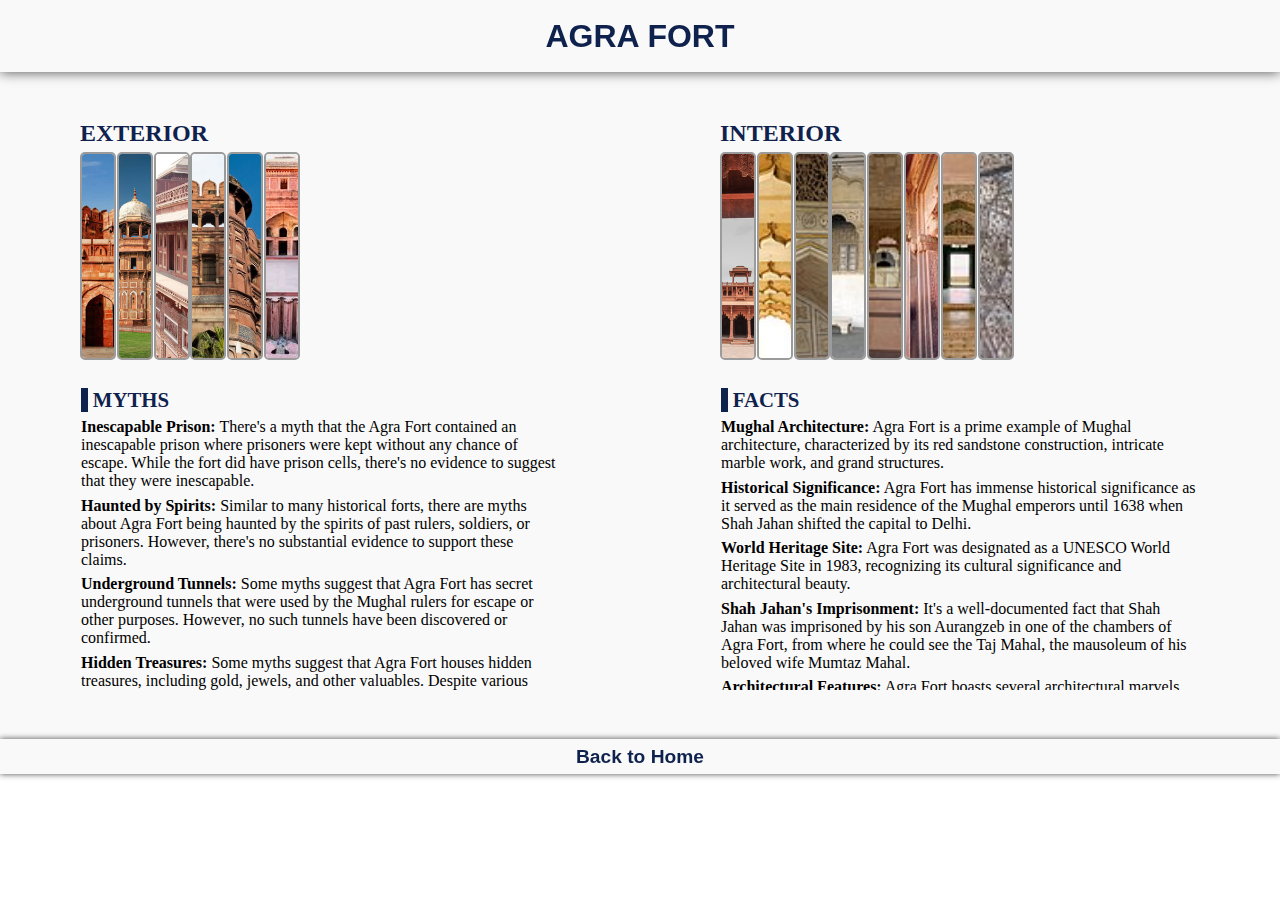
<file: agrafort.html>
<!DOCTYPE html>
<html lang="en">
<head>
    <meta charset="UTF-8">
    <meta name="viewport" content="width=device-width, initial-scale=1.0">
    <title>Agra Fort</title>
    <link rel="stylesheet" href="externalpage.css">
</head>
<body>
    <header>
        <div>AGRA FORT</div>
    </header>

    <main>
        <div class="container">

            <div class="exterior">
                <p>EXTERIOR</p>
                <div class="image_container">
                    <img src="ExternalPageImages/AgraFort/Exterior/Exterior01.jpg" alt="AGRAFORT EXTERIOR IMAGE">
                    <img src="ExternalPageImages/AgraFort/Exterior/Exterior02.jpg" alt="AGRAFORT EXTERIOR IMAGE">
                    <img src="ExternalPageImages/AgraFort/Exterior/Exterior03.jpg" alt="AGRAFORT EXTERIOR IMAGE">
                    <img src="ExternalPageImages/AgraFort/Exterior/Exterior04.jpg" alt="AGRAFORT EXTERIOR IMAGE">
                    <img src="ExternalPageImages/AgraFort/Exterior/Exterior05.jpg" alt="AGRAFORT EXTERIOR IMAGE">
                    <img src="ExternalPageImages/AgraFort/Exterior/Exterior06.jpg" alt="AGRAFORT EXTERIOR IMAGE">
                </div>
                <div class="image_desc">
                    <ul>
                        <li class="about_title">MYTHS</li>
                        <li><b>Inescapable Prison:</b> There's a myth that the Agra Fort contained an inescapable prison where prisoners were kept without any chance of escape. While the fort did have prison cells, there's no evidence to suggest that they were inescapable.</li>
                        <li><b>Haunted by Spirits:</b> Similar to many historical forts, there are myths about Agra Fort being haunted by the spirits of past rulers, soldiers, or prisoners. However, there's no substantial evidence to support these claims.</li>
                        <li><b>Underground Tunnels:</b> Some myths suggest that Agra Fort has secret underground tunnels that were used by the Mughal rulers for escape or other purposes. However, no such tunnels have been discovered or confirmed.</li>
                        <li><b>Hidden Treasures:</b> Some myths suggest that Agra Fort houses hidden treasures, including gold, jewels, and other valuables. Despite various searches, no significant treasures have been found within the fort.</li>
                        <li><b>Curse of Shah Jahan:</b> It's sometimes believed that Agra Fort is cursed because Shah Jahan, who was imprisoned there by his son Aurangzeb, spent his last years gazing at the Taj Mahal, the mausoleum of his beloved wife Mumtaz Mahal. However, there's no historical evidence to support such a curse.</li>
                    </ul>
                </div>
            </div>
            

                <div class="interior">
                    <p>INTERIOR</p>
                    <div class="image_container">
                        <img src="ExternalPageImages/AgraFort/Interior/Interior01.jpg" alt="AGRAFORT INTERIOR IMAGE">
                        <img src="ExternalPageImages/AgraFort/Interior/Interior02.jpg" alt="AGRAFORT INTERIOR IMAGE">
                        <img src="ExternalPageImages/AgraFort/Interior/Interior03.jpg" alt="AGRAFORT INTERIOR IMAGE">
                        <img src="ExternalPageImages/AgraFort/Interior/Interior04.jpg" alt="AGRAFORT INTERIOR IMAGE">
                        <img src="ExternalPageImages/AgraFort/Interior/Interior05.jpg" alt="AGRAFORT INTERIOR IMAGE">
                        <img src="ExternalPageImages/AgraFort/Interior/Interior06.jpg" alt="AGRAFORT INTERIOR IMAGE">
                        <img src="ExternalPageImages/AgraFort/Interior/Interior07.jpg" alt="AGRAFORT INTERIOR IMAGE">
                        <img src="ExternalPageImages/AgraFort/Interior/Interior08.jpg" alt="AGRAFORT INTERIOR IMAGE">
                    </div>
                    <div class="image_desc">
                        <ul>
                            <li class="about_title">FACTS</li>
                            <li><b>Mughal Architecture:</b> Agra Fort is a prime example of Mughal architecture, characterized by its red sandstone construction, intricate marble work, and grand structures.</li>
                            <li><b>Historical Significance:</b> Agra Fort has immense historical significance as it served as the main residence of the Mughal emperors until 1638 when Shah Jahan shifted the capital to Delhi.</li>
                            <li><b>World Heritage Site:</b> Agra Fort was designated as a UNESCO World Heritage Site in 1983, recognizing its cultural significance and architectural beauty.</li>
                            <li><b>Shah Jahan's Imprisonment:</b> It's a well-documented fact that Shah Jahan was imprisoned by his son Aurangzeb in one of the chambers of Agra Fort, from where he could see the Taj Mahal, the mausoleum of his beloved wife Mumtaz Mahal.</li>
                            <li><b>Architectural Features:</b> Agra Fort boasts several architectural marvels, including the Jahangiri Mahal, Diwan-i-Khas, Diwan-i-Aam, and the Sheesh Mahal (Mirror Palace), each showcasing intricate designs and craftsmanship.</li>
                            <li><b>Cultural Heritage Site:</b> Agra Fort is designated as a UNESCO World Heritage Site. It was inscribed on the UNESCO list in 1983 for its outstanding universal value as an exemplary specimen of Mughal architecture and its significant contribution to India's cultural heritage.</li>
                        </ul>
                    </div>
                </div>
    </main>

    <footer>
        <div class="back_to_home">
            <a href="index.html">Back to Home</a>
        </div>
    </footer>
</body>
</html>
</file>
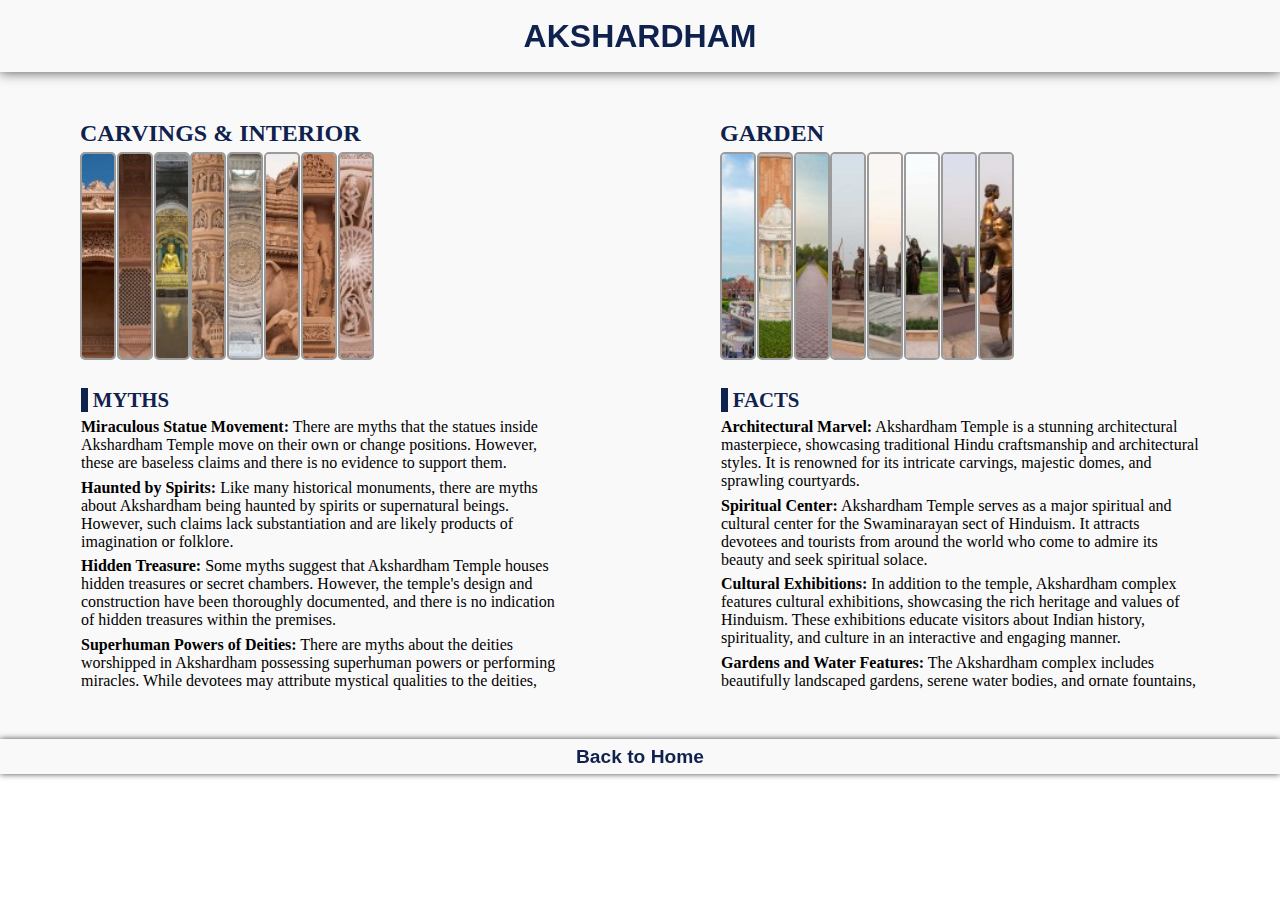
<file: akshardham.html>
<!DOCTYPE html>
<html lang="en">
<head>
    <meta charset="UTF-8">
    <meta name="viewport" content="width=device-width, initial-scale=1.0">
    <title>Akshardham</title>
    <link rel="stylesheet" href="externalpage.css">
</head>
<body>
    <header>
        <div>AKSHARDHAM</div>
    </header>

    <main>
        <div class="container">

            <div class="exterior">
                <p>CARVINGS & INTERIOR</p>
                <div class="image_container">
                    <img src="ExternalPageImages/Akshardham/Carvings/Carvings01.jpg" alt="AKSHARDHAM CARVINGS & INTERIOR IMAGE">
                    <img src="ExternalPageImages/Akshardham/Carvings/Carvings02.jpg" alt="AKSHARDHAM CARVINGS & INTERIOR IMAGE">
                    <img src="ExternalPageImages/Akshardham/Carvings/Carvings03.jpg" alt="AKSHARDHAM CARVINGS & INTERIOR IMAGE">
                    <img src="ExternalPageImages/Akshardham/Carvings/Carvings04.jpg" alt="AKSHARDHAM CARVINGS & INTERIOR IMAGE">
                    <img src="ExternalPageImages/Akshardham/Carvings/Carvings05.jpg" alt="AKSHARDHAM CARVINGS & INTERIOR IMAGE">
                    <img src="ExternalPageImages/Akshardham/Carvings/Carvings06.jpg" alt="AKSHARDHAM CARVINGS & INTERIOR IMAGE">
                    <img src="ExternalPageImages/Akshardham/Carvings/Carvings07.jpg" alt="AKSHARDHAM CARVINGS & INTERIOR IMAGE">
                    <img src="ExternalPageImages/Akshardham/Carvings/Carvings08.jpg" alt="AKSHARDHAM CARVINGS & INTERIOR IMAGE">
                </div>
                <div class="image_desc">
                    <ul>
                        <li class="about_title">MYTHS</li>
                        <li><b>Miraculous Statue Movement:</b> There are myths that the statues inside Akshardham Temple move on their own or change positions. However, these are baseless claims and there is no evidence to support them.</li>
                        <li><b>Haunted by Spirits:</b> Like many historical monuments, there are myths about Akshardham being haunted by spirits or supernatural beings. However, such claims lack substantiation and are likely products of imagination or folklore.</li>
                        <li><b>Hidden Treasure:</b> Some myths suggest that Akshardham Temple houses hidden treasures or secret chambers. However, the temple's design and construction have been thoroughly documented, and there is no indication of hidden treasures within the premises.</li>
                        <li><b>Superhuman Powers of Deities:</b> There are myths about the deities worshipped in Akshardham possessing superhuman powers or performing miracles. While devotees may attribute mystical qualities to the deities, such claims are not supported by empirical evidence.</li>
                        <li><b>Curses and Blessings:</b> It's sometimes believed that Akshardham Temple has the power to bestow blessings or curses upon visitors based on their intentions or actions. However, this notion is based on superstition rather than reality.</li>
                    </ul>
                </div>
            </div>
            

                <div class="interior">
                    <p>GARDEN</p>
                    <div class="image_container">
                        <img src="ExternalPageImages/Akshardham/Garden/Garden01.jpg" alt="AKSHARDHAM GARDEN IMAGE">
                        <img src="ExternalPageImages/Akshardham/Garden/Garden02.jpg" alt="AKSHARDHAM GARDEN IMAGE">
                        <img src="ExternalPageImages/Akshardham/Garden/Garden03.jpg" alt="AKSHARDHAM GARDEN IMAGE">
                        <img src="ExternalPageImages/Akshardham/Garden/Garden04.jpg" alt="AKSHARDHAM GARDEN IMAGE">
                        <img src="ExternalPageImages/Akshardham/Garden/Garden05.jpg" alt="AKSHARDHAM GARDEN IMAGE">
                        <img src="ExternalPageImages/Akshardham/Garden/Garden06.jpg" alt="AKSHARDHAM GARDEN IMAGE">
                        <img src="ExternalPageImages/Akshardham/Garden/Garden07.jpg" alt="AKSHARDHAM GARDEN IMAGE">
                        <img src="ExternalPageImages/Akshardham/Garden/Garden08.jpg" alt="AKSHARDHAM GARDEN IMAGE">
                    </div>
                    <div class="image_desc">
                        <ul>
                            <li class="about_title">FACTS</li>
                            <li><b>Architectural Marvel:</b> Akshardham Temple is a stunning architectural masterpiece, showcasing traditional Hindu craftsmanship and architectural styles. It is renowned for its intricate carvings, majestic domes, and sprawling courtyards.</li>
                            <li><b>Spiritual Center:</b> Akshardham Temple serves as a major spiritual and cultural center for the Swaminarayan sect of Hinduism. It attracts devotees and tourists from around the world who come to admire its beauty and seek spiritual solace.</li>
                            <li><b>Cultural Exhibitions:</b> In addition to the temple, Akshardham complex features cultural exhibitions, showcasing the rich heritage and values of Hinduism. These exhibitions educate visitors about Indian history, spirituality, and culture in an interactive and engaging manner.</li>
                            <li><b>Gardens and Water Features:</b> The Akshardham complex includes beautifully landscaped gardens, serene water bodies, and ornate fountains, creating a tranquil and peaceful atmosphere for visitors to relax and rejuvenate.</li>
                            <li><b>Devotional Practices:</b> Visitors to Akshardham Temple can participate in various devotional practices, including prayer sessions, meditation, and rituals, to experience spiritual upliftment and inner peace. The temple provides a sacred space for devotees to connect with the divine and deepen their faith.</li>
                        </ul>
                    </div>
                </div>
    </main>

    <footer>
        <div class="back_to_home">
            <a href="index.html">Back to Home</a>
        </div>
    </footer>
</body>
</html>
</file>
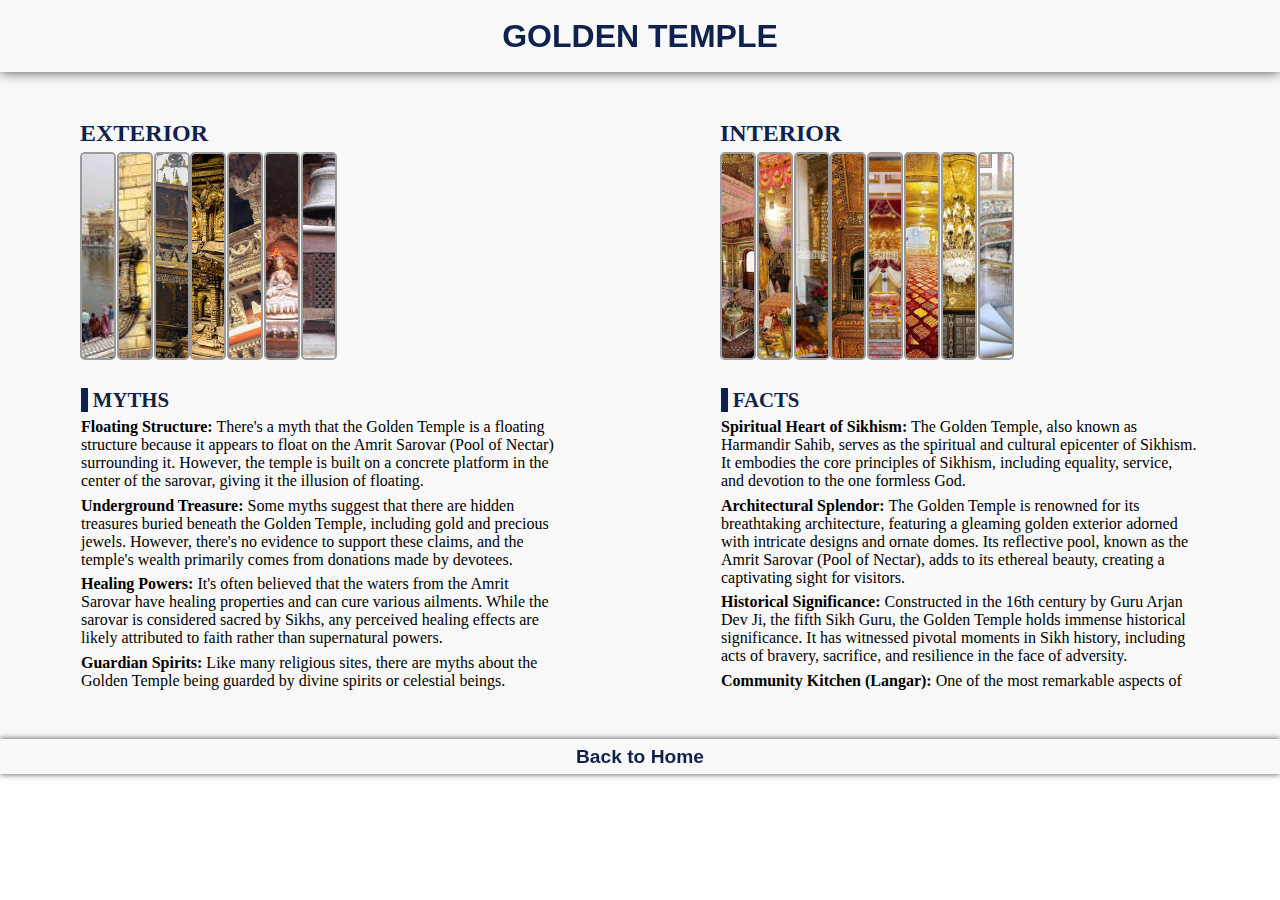
<file: goldentemple.html>
<!DOCTYPE html>
<html lang="en">
<head>
    <meta charset="UTF-8">
    <meta name="viewport" content="width=device-width, initial-scale=1.0">
    <title>Golden Temple</title>
    <link rel="stylesheet" href="externalpage.css">
</head>
<body>
    <header>
        <div>GOLDEN TEMPLE</div>
    </header>

    <main>
        <div class="container">

            <div class="exterior">
                <p>EXTERIOR</p>
                <div class="image_container">
                    <img src="ExternalPageImages/GoldenTemple/Exterior/Exterior01.jpg" alt="GOLDEN TEMPLE EXTERIOR IMAGE">
                    <img src="ExternalPageImages/GoldenTemple/Exterior/Exterior02.jpg" alt="GOLDEN TEMPLE EXTERIOR IMAGE">
                    <img src="ExternalPageImages/GoldenTemple/Exterior/Exterior03.jpg" alt="GOLDEN TEMPLE EXTERIOR IMAGE">
                    <img src="ExternalPageImages/GoldenTemple/Exterior/Exterior04.jpg" alt="GOLDEN TEMPLE EXTERIOR IMAGE">
                    <img src="ExternalPageImages/GoldenTemple/Exterior/Exterior05.jpg" alt="GOLDEN TEMPLE EXTERIOR IMAGE">
                    <img src="ExternalPageImages/GoldenTemple/Exterior/Exterior06.jpg" alt="GOLDEN TEMPLE EXTERIOR IMAGE">
                    <img src="ExternalPageImages/GoldenTemple/Exterior/Exterior07.jpg" alt="GOLDEN TEMPLE EXTERIOR IMAGE">
                </div>
                <div class="image_desc">
                    <ul>
                        <li class="about_title">MYTHS</li>
                        <li><b>Floating Structure:</b> There's a myth that the Golden Temple is a floating structure because it appears to float on the Amrit Sarovar (Pool of Nectar) surrounding it. However, the temple is built on a concrete platform in the center of the sarovar, giving it the illusion of floating.</li>
                        <li><b>Underground Treasure:</b> Some myths suggest that there are hidden treasures buried beneath the Golden Temple, including gold and precious jewels. However, there's no evidence to support these claims, and the temple's wealth primarily comes from donations made by devotees.</li>
                        <li><b>Healing Powers:</b> It's often believed that the waters from the Amrit Sarovar have healing properties and can cure various ailments. While the sarovar is considered sacred by Sikhs, any perceived healing effects are likely attributed to faith rather than supernatural powers.</li>
                        <li><b>Guardian Spirits:</b> Like many religious sites, there are myths about the Golden Temple being guarded by divine spirits or celestial beings. However, there's no substantial evidence to support these claims, and the temple complex is primarily a place of worship and reflection.</li>
                        <li><b>Predictions of Future Events:</b> Some myths suggest that the architecture and design of the Golden Temple contain hidden messages or predictions about future events. However, these claims are unsubstantiated and not supported by any credible evidence.</li>
                    </ul>
                </div>
            </div>
            

                <div class="interior">
                    <p>INTERIOR</p>
                    <div class="image_container">
                        <img src="ExternalPageImages/GoldenTemple/Interior/Interior01.jpg" alt="GOLDEN TEMPLE INTERIOR IMAGE">
                        <img src="ExternalPageImages/GoldenTemple/Interior/Interior02.jpg" alt="GOLDEN TEMPLE INTERIOR IMAGE">
                        <img src="ExternalPageImages/GoldenTemple/Interior/Interior03.jpg" alt="GOLDEN TEMPLE INTERIOR IMAGE">
                        <img src="ExternalPageImages/GoldenTemple/Interior/Interior04.jpg" alt="GOLDEN TEMPLE INTERIOR IMAGE">
                        <img src="ExternalPageImages/GoldenTemple/Interior/Interior05.jpg" alt="GOLDEN TEMPLE INTERIOR IMAGE">
                        <img src="ExternalPageImages/GoldenTemple/Interior/Interior06.jpg" alt="GOLDEN TEMPLE INTERIOR IMAGE">
                        <img src="ExternalPageImages/GoldenTemple/Interior/Interior07.jpg" alt="GOLDEN TEMPLE INTERIOR IMAGE">
                        <img src="ExternalPageImages/GoldenTemple/Interior/Interior08.jpg" alt="GOLDEN TEMPLE INTERIOR IMAGE">
                    </div>
                    <div class="image_desc">
                        <ul>
                            <li class="about_title">FACTS</li>
                            <li><b>Spiritual Heart of Sikhism:</b> The Golden Temple, also known as Harmandir Sahib, serves as the spiritual and cultural epicenter of Sikhism. It embodies the core principles of Sikhism, including equality, service, and devotion to the one formless God.</li>
                            <li><b>Architectural Splendor:</b> The Golden Temple is renowned for its breathtaking architecture, featuring a gleaming golden exterior adorned with intricate designs and ornate domes. Its reflective pool, known as the Amrit Sarovar (Pool of Nectar), adds to its ethereal beauty, creating a captivating sight for visitors.</li>
                            <li><b>Historical Significance:</b> Constructed in the 16th century by Guru Arjan Dev Ji, the fifth Sikh Guru, the Golden Temple holds immense historical significance. It has witnessed pivotal moments in Sikh history, including acts of bravery, sacrifice, and resilience in the face of adversity.</li>
                            <li><b>Community Kitchen (Langar):</b> One of the most remarkable aspects of the Golden Temple is its langar, or community kitchen, which serves free meals to all visitors regardless of caste, creed, or religion. It is one of the largest free kitchens in the world, symbolizing the Sikh principles of equality and selfless service.</li>
                            <li><b>Universal Message of Peace and Harmony:</b> The Golden Temple stands as a beacon of peace, welcoming people from all walks of life to come together in prayer, reflection, and unity. It promotes interfaith dialogue, tolerance, and understanding, fostering a spirit of harmony and cooperation among diverse communities.</li>
                        </ul>
                    </div>
                </div>
    </main>

    <footer>
        <div class="back_to_home">
            <a href="index.html">Back to Home</a>
        </div>
    </footer>
</body>
</html>
</file>
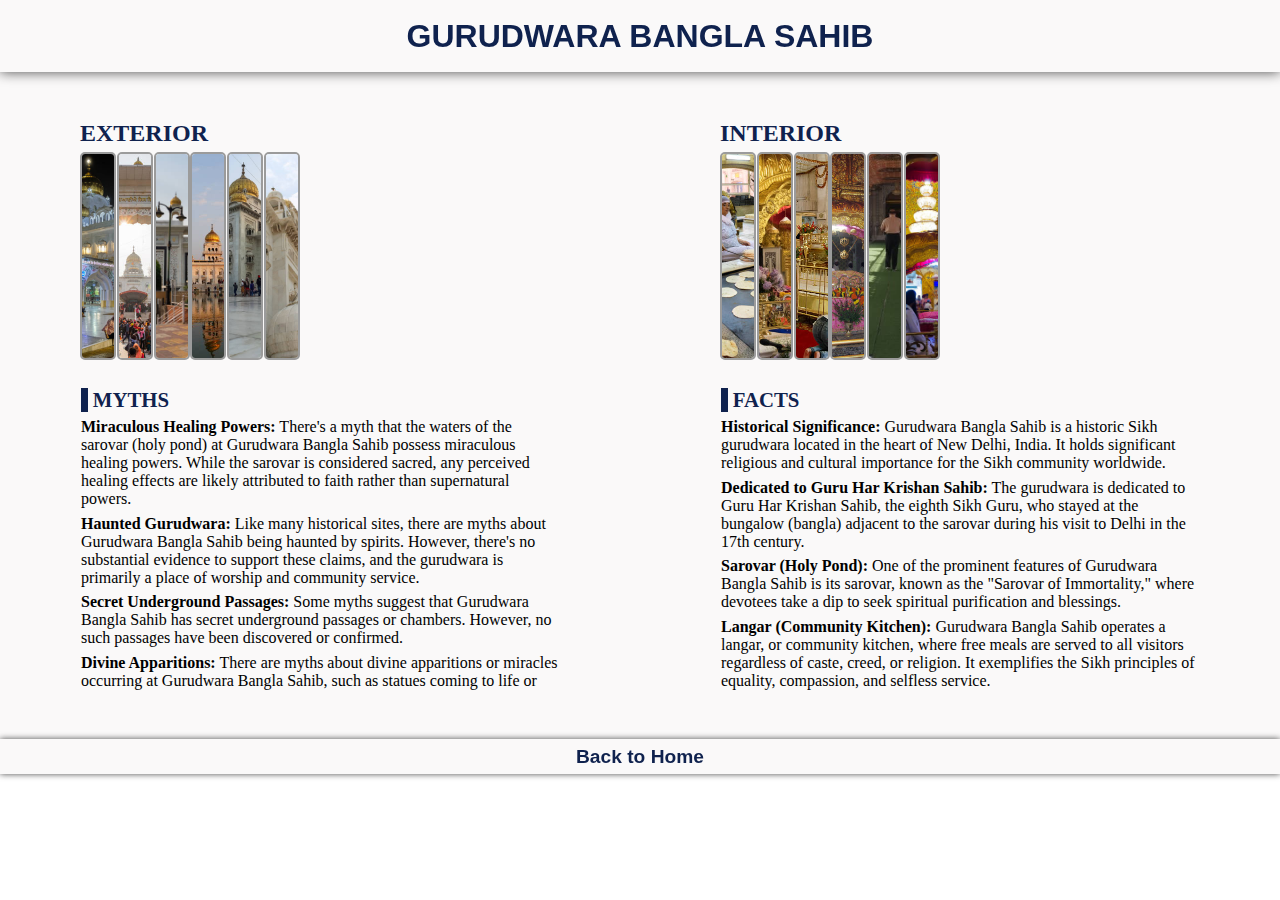
<file: gurudwarabanglasahib.html>
<!DOCTYPE html>
<html lang="en">
<head>
    <meta charset="UTF-8">
    <meta name="viewport" content="width=device-width, initial-scale=1.0">
    <title>Gurudwara Bangla Sahib</title>
    <link rel="stylesheet" href="externalpage.css">
</head>
<body>
    <header>
        <div>GURUDWARA BANGLA SAHIB</div>
    </header>

    <main>
        <div class="container">

            <div class="exterior">
                <p>EXTERIOR</p>
                <div class="image_container">
                    <img src="ExternalPageImages/GurudwaraBanglaSahib/Exterior/Exterior01.jpg" alt="GURUDWARA BANGLA EXTERIOR SAHIB IMAGE">
                    <img src="ExternalPageImages/GurudwaraBanglaSahib/Exterior/Exterior02.jpg" alt="GURUDWARA BANGLA EXTERIOR SAHIB IMAGE">
                    <img src="ExternalPageImages/GurudwaraBanglaSahib/Exterior/Exterior03.jpg" alt="GURUDWARA BANGLA EXTERIOR SAHIB IMAGE">
                    <img src="ExternalPageImages/GurudwaraBanglaSahib/Exterior/Exterior04.jpg" alt="GURUDWARA BANGLA EXTERIOR SAHIB IMAGE">
                    <img src="ExternalPageImages/GurudwaraBanglaSahib/Exterior/Exterior05.jpg" alt="GURUDWARA BANGLA EXTERIOR SAHIB IMAGE">
                    <img src="ExternalPageImages/GurudwaraBanglaSahib/Exterior/Exterior06.jpg" alt="GURUDWARA BANGLA EXTERIOR SAHIB IMAGE">
                </div>
                <div class="image_desc">
                    <ul>
                        <li class="about_title">MYTHS</li>
                        <li><b>Miraculous Healing Powers:</b> There's a myth that the waters of the sarovar (holy pond) at Gurudwara Bangla Sahib possess miraculous healing powers. While the sarovar is considered sacred, any perceived healing effects are likely attributed to faith rather than supernatural powers. </li>
                        <li><b>Haunted Gurudwara:</b> Like many historical sites, there are myths about Gurudwara Bangla Sahib being haunted by spirits. However, there's no substantial evidence to support these claims, and the gurudwara is primarily a place of worship and community service.</li>
                        <li><b>Secret Underground Passages:</b> Some myths suggest that Gurudwara Bangla Sahib has secret underground passages or chambers. However, no such passages have been discovered or confirmed.</li>
                        <li><b>Divine Apparitions:</b> There are myths about divine apparitions or miracles occurring at Gurudwara Bangla Sahib, such as statues coming to life or divine visions appearing to devotees. However, these stories are often exaggerated or based on folklore.</li>
                        <li><b>Cursed Land:</b> It's sometimes believed that the land on which Gurudwara Bangla Sahib stands is cursed or haunted due to its historical significance and past events. However, there's no evidence to support such claims, and the gurudwara remains a revered place of worship for Sikhs.</li>
                    </ul>
                </div>
            </div>
            

                <div class="interior">
                    <p>INTERIOR</p>
                    <div class="image_container">
                        <img src="ExternalPageImages/GurudwaraBanglaSahib/Interior/Interior01.jpg" alt="GURUDWARA BANGLA SAHIB INTERIOR IMAGE">
                        <img src="ExternalPageImages/GurudwaraBanglaSahib/Interior/Interior02.jpg" alt="GURUDWARA BANGLA SAHIB INTERIOR IMAGE">
                        <img src="ExternalPageImages/GurudwaraBanglaSahib/Interior/Interior03.jpg" alt="GURUDWARA BANGLA SAHIB INTERIOR IMAGE">
                        <img src="ExternalPageImages/GurudwaraBanglaSahib/Interior/Interior04.jpg" alt="GURUDWARA BANGLA SAHIB INTERIOR IMAGE">
                        <img src="ExternalPageImages/GurudwaraBanglaSahib/Interior/Interior05.jpg" alt="GURUDWARA BANGLA SAHIB INTERIOR IMAGE">
                        <img src="ExternalPageImages/GurudwaraBanglaSahib/Interior/Interior06.jpg" alt="GURUDWARA BANGLA SAHIB INTERIOR IMAGE">
                    </div>
                    <div class="image_desc">
                        <ul>
                            <li class="about_title">FACTS</li>
                            <li><b>Historical Significance:</b> Gurudwara Bangla Sahib is a historic Sikh gurudwara located in the heart of New Delhi, India. It holds significant religious and cultural importance for the Sikh community worldwide.</li>
                            <li><b>Dedicated to Guru Har Krishan Sahib:</b> The gurudwara is dedicated to Guru Har Krishan Sahib, the eighth Sikh Guru, who stayed at the bungalow (bangla) adjacent to the sarovar during his visit to Delhi in the 17th century.</li>
                            <li><b>Sarovar (Holy Pond):</b> One of the prominent features of Gurudwara Bangla Sahib is its sarovar, known as the "Sarovar of Immortality," where devotees take a dip to seek spiritual purification and blessings.</li>
                            <li><b>Langar (Community Kitchen):</b> Gurudwara Bangla Sahib operates a langar, or community kitchen, where free meals are served to all visitors regardless of caste, creed, or religion. It exemplifies the Sikh principles of equality, compassion, and selfless service.</li>
                            <li><b>Architectural Beauty:</b> The gurudwara's architectural design is characterized by its striking white marble façade, golden domes, and intricate carvings, reflecting the grandeur and beauty of Sikh architecture. It attracts devotees and tourists from all over the world who come to experience its spiritual ambiance and cultural heritage.</li>
                        </ul>
                    </div>
                </div>
    </main>

    <footer>
        <div class="back_to_home">
            <a href="index.html">Back to Home</a>
        </div>
    </footer>
</body>
</html>
</file>
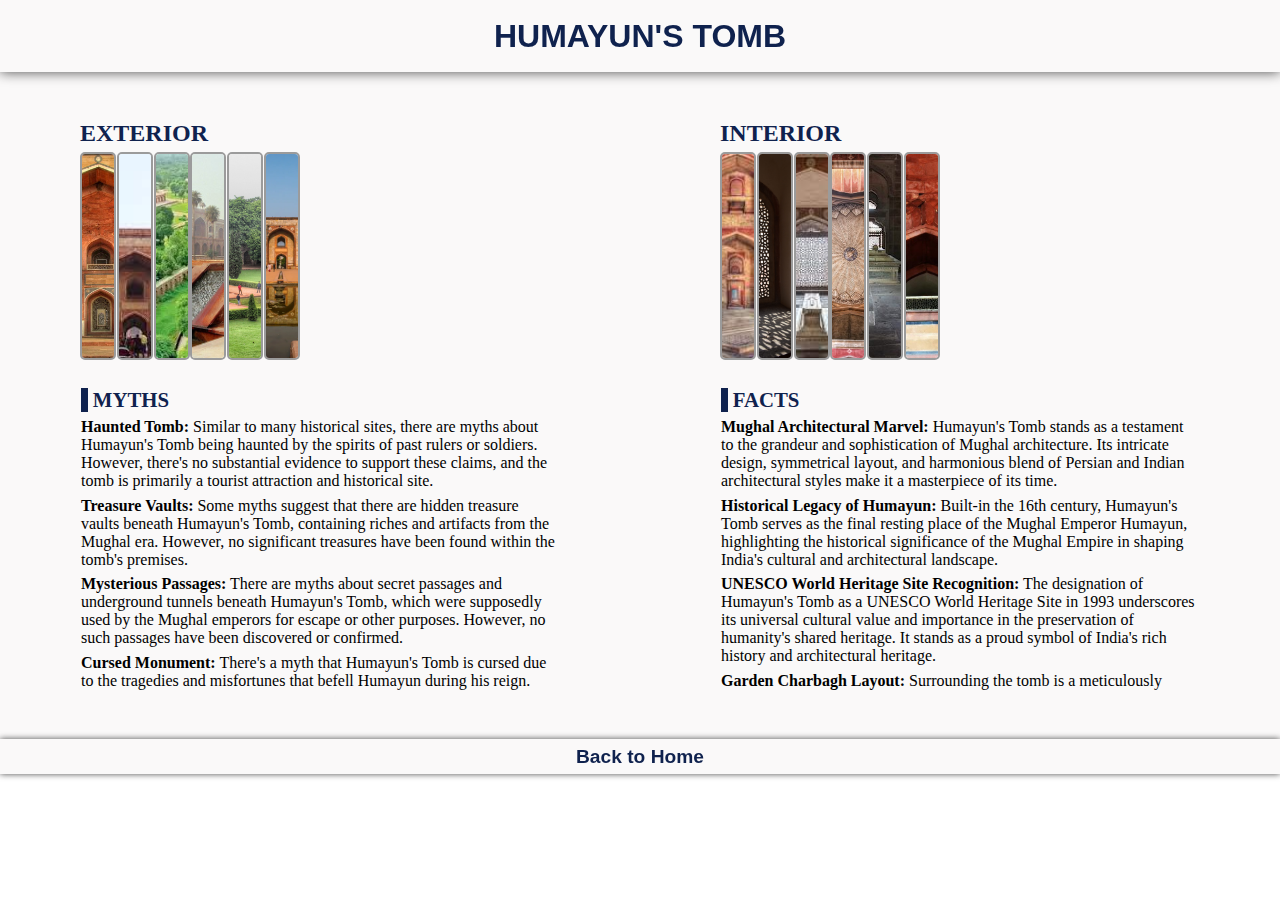
<file: humayunstomb.html>
<!DOCTYPE html>
<html lang="en">
<head>
    <meta charset="UTF-8">
    <meta name="viewport" content="width=device-width, initial-scale=1.0">
    <title>Humayun's Tomb</title>
    <link rel="stylesheet" href="externalpage.css">
</head>
<body>
    <header>
        <div>HUMAYUN'S TOMB</div>
    </header>

    <main>
        <div class="container">

            <div class="exterior">
                <p>EXTERIOR</p>
                <div class="image_container">
                    <img src="ExternalPageImages/HumayunsTomb/Exterior/Exterior01.jpg" alt="HUMAYUN'S EXTERIOR TOMB IMAGE">
                    <img src="ExternalPageImages/HumayunsTomb/Exterior/Exterior02.jpg" alt="HUMAYUN'S EXTERIOR TOMB IMAGE">
                    <img src="ExternalPageImages/HumayunsTomb/Exterior/Exterior03.jpg" alt="HUMAYUN'S EXTERIOR TOMB IMAGE">
                    <img src="ExternalPageImages/HumayunsTomb/Exterior/Exterior04.jpg" alt="HUMAYUN'S EXTERIOR TOMB IMAGE">
                    <img src="ExternalPageImages/HumayunsTomb/Exterior/Exterior05.jpg" alt="HUMAYUN'S EXTERIOR TOMB IMAGE">
                    <img src="ExternalPageImages/HumayunsTomb/Exterior/Exterior06.jpg" alt="HUMAYUN'S EXTERIOR TOMB IMAGE">
                </div>
                <div class="image_desc">
                    <ul>
                        <li class="about_title">MYTHS</li>
                        <li><b>Haunted Tomb:</b> Similar to many historical sites, there are myths about Humayun's Tomb being haunted by the spirits of past rulers or soldiers. However, there's no substantial evidence to support these claims, and the tomb is primarily a tourist attraction and historical site.</li>
                        <li><b>Treasure Vaults:</b> Some myths suggest that there are hidden treasure vaults beneath Humayun's Tomb, containing riches and artifacts from the Mughal era. However, no significant treasures have been found within the tomb's premises.</li>
                        <li><b>Mysterious Passages:</b> There are myths about secret passages and underground tunnels beneath Humayun's Tomb, which were supposedly used by the Mughal emperors for escape or other purposes. However, no such passages have been discovered or confirmed.</li>
                        <li><b>Cursed Monument:</b> There's a myth that Humayun's Tomb is cursed due to the tragedies and misfortunes that befell Humayun during his reign. However, there's no historical evidence to suggest such a curse associated with the monument.</li>
                        <li><b>Divine Intervention:</b> Some myths suggest that the construction of Humayun's Tomb involved divine intervention or supernatural forces, enabling its completion in a relatively short span of time. However, the tomb's construction was primarily the result of skilled craftsmanship and architectural planning.</li>
                    </ul>
                </div>
            </div>
            

                <div class="interior">
                    <p>INTERIOR</p>
                    <div class="image_container">
                        <img src="ExternalPageImages/HumayunsTomb/Interior/Interior01.jpg" alt="HUMAYUN'S TOMB INTERIOR IMAGE">
                        <img src="ExternalPageImages/HumayunsTomb/Interior/Interior02.jpg" alt="HUMAYUN'S TOMB INTERIOR IMAGE">
                        <img src="ExternalPageImages/HumayunsTomb/Interior/Interior03.jpg" alt="HUMAYUN'S TOMB INTERIOR IMAGE">
                        <img src="ExternalPageImages/HumayunsTomb/Interior/Interior04.jpg" alt="HUMAYUN'S TOMB INTERIOR IMAGE">
                        <img src="ExternalPageImages/HumayunsTomb/Interior/Interior05.jpg" alt="HUMAYUN'S TOMB INTERIOR IMAGE">
                        <img src="ExternalPageImages/HumayunsTomb/Interior/Interior06.jpg" alt="HUMAYUN'S TOMB INTERIOR IMAGE">
                    </div>
                    <div class="image_desc">
                        <ul>
                            <li class="about_title">FACTS</li>
                            <li><b>Mughal Architectural Marvel:</b> Humayun's Tomb stands as a testament to the grandeur and sophistication of Mughal architecture. Its intricate design, symmetrical layout, and harmonious blend of Persian and Indian architectural styles make it a masterpiece of its time.</li>
                            <li><b> Historical Legacy of Humayun:</b> Built-in the 16th century, Humayun's Tomb serves as the final resting place of the Mughal Emperor Humayun, highlighting the historical significance of the Mughal Empire in shaping India's cultural and architectural landscape.</li>
                            <li><b>UNESCO World Heritage Site Recognition:</b> The designation of Humayun's Tomb as a UNESCO World Heritage Site in 1993 underscores its universal cultural value and importance in the preservation of humanity's shared heritage. It stands as a proud symbol of India's rich history and architectural heritage.</li>
                            <li><b>Garden Charbagh Layout:</b> Surrounding the tomb is a meticulously planned charbagh (four-quartered) garden, a hallmark of Mughal garden design. The garden's symmetrical layout, intersecting pathways, and lush greenery create a serene and harmonious ambiance, enhancing the tomb's aesthetic appeal.</li>
                            <li><b>Influence on Subsequent Architecture:</b> Humayun's Tomb has left an indelible mark on the architectural landscape of India, influencing the design and construction of subsequent Mughal monuments, including the iconic Taj Mahal. Its architectural innovations and design elements continue to inspire architects and historians to this day.</li>
                        </ul>
                    </div>
                </div>
    </main>

    <footer>
        <div class="back_to_home">
            <a href="index.html">Back to Home</a>
        </div>
    </footer>
</body>
</html>
</file>
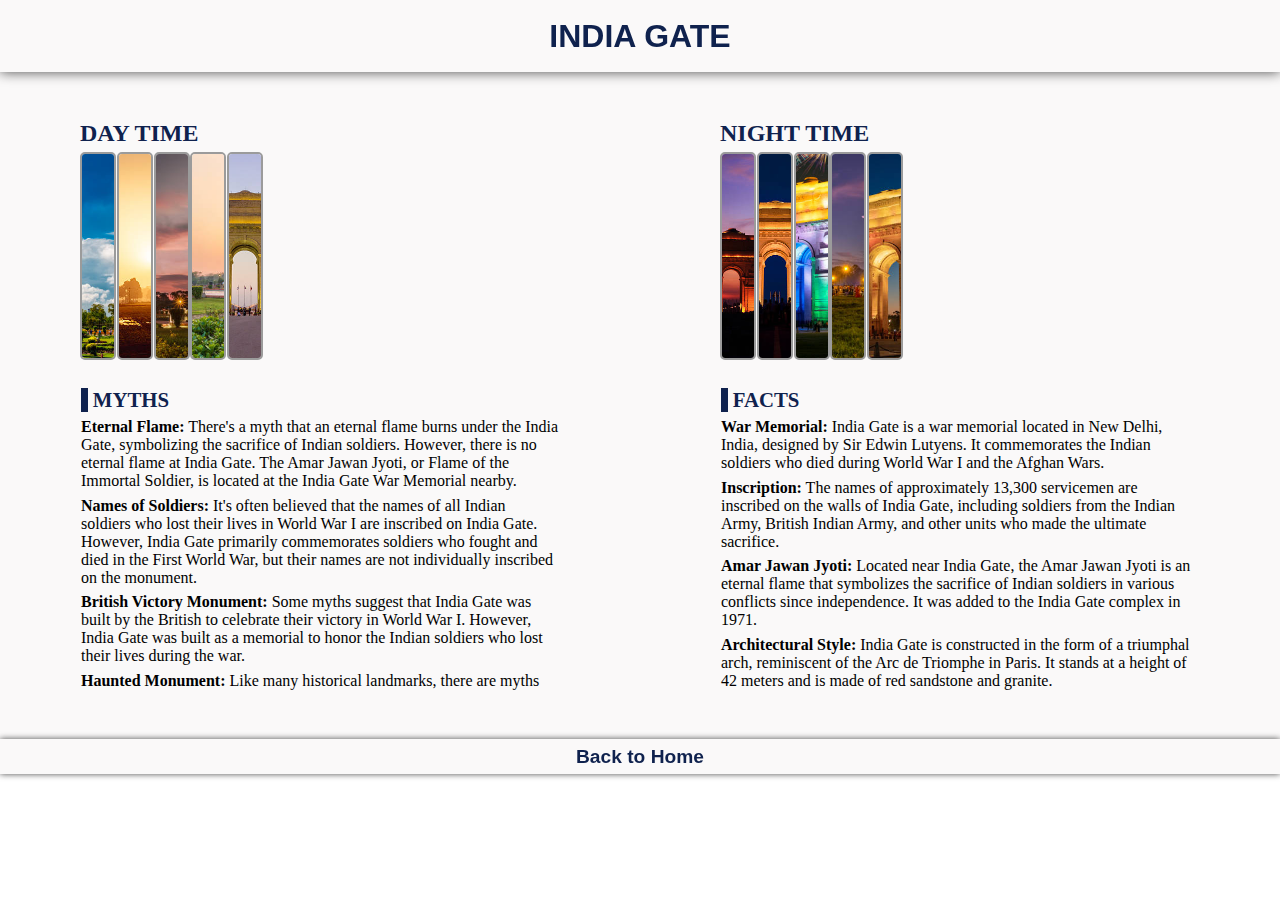
<file: indiagate.html>
<!DOCTYPE html>
<html lang="en">
<head>
    <meta charset="UTF-8">
    <meta name="viewport" content="width=device-width, initial-scale=1.0">
    <title>India Gate</title>
    <link rel="stylesheet" href="externalpage.css">
</head>
<body>
    <header>
        <div>INDIA GATE</div>
    </header>

    <main>
        <div class="container">

            <div class="exterior">
                <p>DAY TIME</p>
                <div class="image_container">
                    <img src="ExternalPageImages/IndiaGate/Day/Day01.jpg" alt="INDIA GATE DAY TIME IMAGE">
                    <img src="ExternalPageImages/IndiaGate/Day/Day02.jpg" alt="INDIA GATE DAY TIME IMAGE">
                    <img src="ExternalPageImages/IndiaGate/Day/Day03.jpg" alt="INDIA GATE DAY TIME IMAGE">
                    <img src="ExternalPageImages/IndiaGate/Day/Day04.jpg" alt="INDIA GATE DAY TIME IMAGE">
                    <img src="ExternalPageImages/IndiaGate/Day/Day05.jpg" alt="INDIA GATE DAY TIME IMAGE">
                </div>
                <div class="image_desc">
                    <ul>
                        <li class="about_title">MYTHS</li>
                        <li><b>Eternal Flame:</b> There's a myth that an eternal flame burns under the India Gate, symbolizing the sacrifice of Indian soldiers. However, there is no eternal flame at India Gate. The Amar Jawan Jyoti, or Flame of the Immortal Soldier, is located at the India Gate War Memorial nearby.</li>
                        <li><b>Names of Soldiers:</b> It's often believed that the names of all Indian soldiers who lost their lives in World War I are inscribed on India Gate. However, India Gate primarily commemorates soldiers who fought and died in the First World War, but their names are not individually inscribed on the monument.</li>
                        <li><b>British Victory Monument:</b> Some myths suggest that India Gate was built by the British to celebrate their victory in World War I. However, India Gate was built as a memorial to honor the Indian soldiers who lost their lives during the war.</li>
                        <li><b>Haunted Monument:</b> Like many historical landmarks, there are myths about India Gate being haunted by the spirits of soldiers who died in battle. However, there's no substantial evidence to support these claims.</li>
                        <li><b>Underground Tunnels:</b> Some myths suggest that India Gate has secret underground tunnels or chambers. However, no such tunnels or chambers have been discovered or confirmed.</li>
                    </ul>
                </div>
            </div>
            

                <div class="interior">
                    <p>NIGHT TIME</p>
                    <div class="image_container">
                        <img src="ExternalPageImages/IndiaGate/Night/Night01.jpg" alt="INDIA GATE NIGHT TIME IMAGE">
                        <img src="ExternalPageImages/IndiaGate/Night/Night02.jpg" alt="INDIA GATE NIGHT TIME IMAGE">
                        <img src="ExternalPageImages/IndiaGate/Night/Night03.jpg" alt="INDIA GATE NIGHT TIME IMAGE">
                        <img src="ExternalPageImages/IndiaGate/Night/Night04.jpg" alt="INDIA GATE NIGHT TIME IMAGE">
                        <img src="ExternalPageImages/IndiaGate/Night/Night05.jpg" alt="INDIA GATE NIGHT TIME IMAGE">
                    </div>
                    <div class="image_desc">
                        <ul>
                            <li class="about_title">FACTS</li>
                            <li><b>War Memorial:</b> India Gate is a war memorial located in New Delhi, India, designed by Sir Edwin Lutyens. It commemorates the Indian soldiers who died during World War I and the Afghan Wars.</li>
                            <li><b>Inscription:</b> The names of approximately 13,300 servicemen are inscribed on the walls of India Gate, including soldiers from the Indian Army, British Indian Army, and other units who made the ultimate sacrifice.</li>
                            <li><b>Amar Jawan Jyoti:</b> Located near India Gate, the Amar Jawan Jyoti is an eternal flame that symbolizes the sacrifice of Indian soldiers in various conflicts since independence. It was added to the India Gate complex in 1971.</li>
                            <li><b>Architectural Style:</b> India Gate is constructed in the form of a triumphal arch, reminiscent of the Arc de Triomphe in Paris. It stands at a height of 42 meters and is made of red sandstone and granite.</li>
                            <li><b>National Symbol:</b> India Gate has become a significant national symbol, representing the bravery and sacrifice of Indian soldiers. It is a popular tourist attraction and a focal point for ceremonies and events commemorating India's military history.</li>
                        </ul>
                    </div>
                </div>
    </main>

    <footer>
        <div class="back_to_home">
            <a href="index.html">Back to Home</a>
        </div>
    </footer>
</body>
</html>
</file>
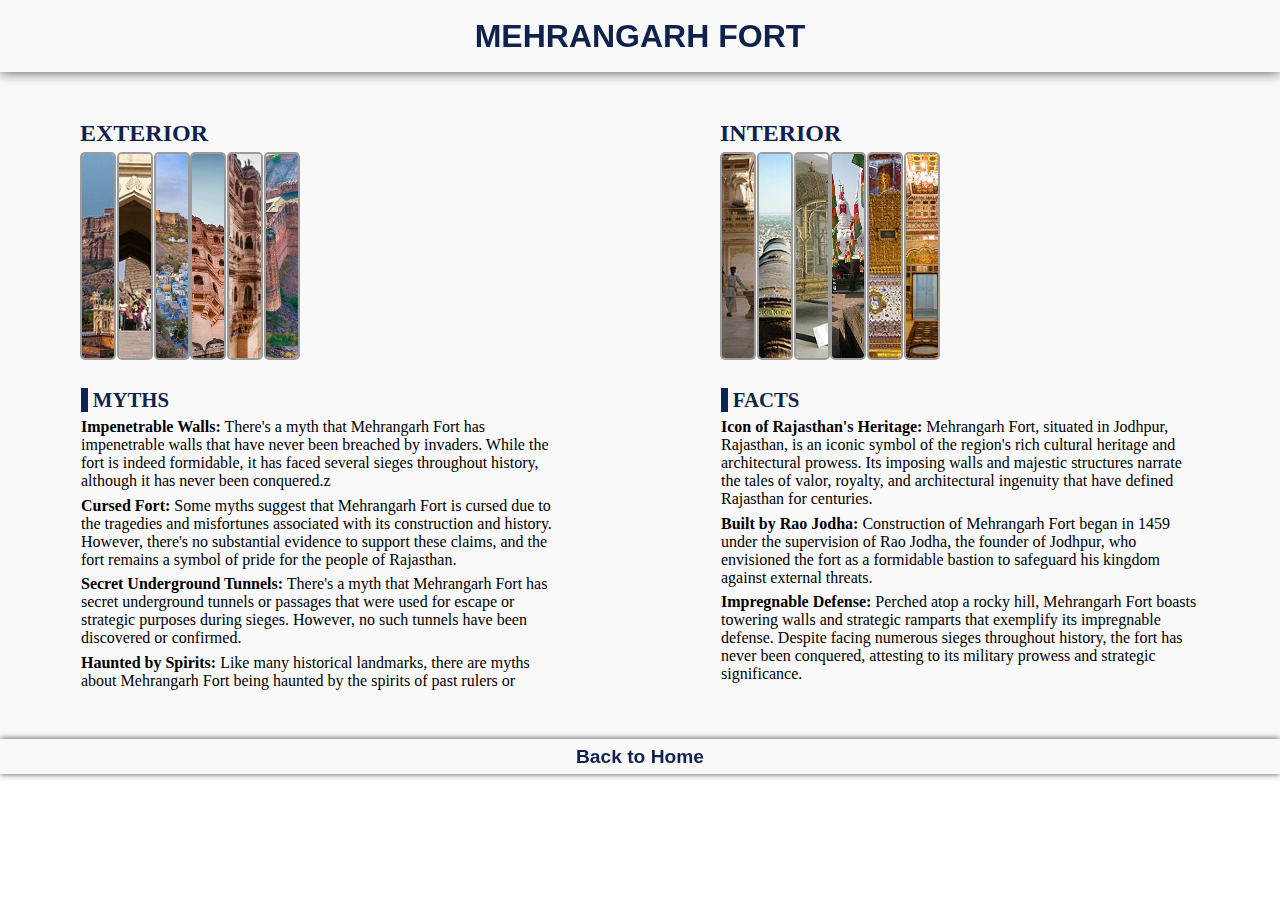
<file: mehrangarhfort.html>
<html lang="en">
<head>
    <meta charset="UTF-8">
    <meta name="viewport" content="width=device-width, initial-scale=1.0">
    <title>Mehrangarh Fort</title>
    <link rel="stylesheet" href="externalpage.css">
</head>
<body>
    <header>
        <div>MEHRANGARH FORT</div>
    </header>

    <main>
        <div class="container">

            <div class="exterior">
                <p>EXTERIOR</p>
                <div class="image_container">
                    <img src="ExternalPageImages/MehrangarhFort/Exterior/Exterior01.jpg" alt="MEHRANGARH FORT EXTERIOR IMAGE">
                    <img src="ExternalPageImages/MehrangarhFort/Exterior/Exterior02.jpg" alt="MEHRANGARH FORT EXTERIOR IMAGE">
                    <img src="ExternalPageImages/MehrangarhFort/Exterior/Exterior03.jpg" alt="MEHRANGARH FORT EXTERIOR IMAGE">
                    <img src="ExternalPageImages/MehrangarhFort/Exterior/Exterior04.jpg" alt="MEHRANGARH FORT EXTERIOR IMAGE">
                    <img src="ExternalPageImages/MehrangarhFort/Exterior/Exterior05.jpg" alt="MEHRANGARH FORT EXTERIOR IMAGE">
                    <img src="ExternalPageImages/MehrangarhFort/Exterior/Exterior06.jpg" alt="MEHRANGARH FORT EXTERIOR IMAGE">
                </div>
                <div class="image_desc">
                    <ul>
                        <li class="about_title">MYTHS</li>
                        <li><b>Impenetrable Walls:</b> There's a myth that Mehrangarh Fort has impenetrable walls that have never been breached by invaders. While the fort is indeed formidable, it has faced several sieges throughout history, although it has never been conquered.z</li>
                        <li><b> Cursed Fort:</b> Some myths suggest that Mehrangarh Fort is cursed due to the tragedies and misfortunes associated with its construction and history. However, there's no substantial evidence to support these claims, and the fort remains a symbol of pride for the people of Rajasthan.</li>
                        <li><b>Secret Underground Tunnels:</b> There's a myth that Mehrangarh Fort has secret underground tunnels or passages that were used for escape or strategic purposes during sieges. However, no such tunnels have been discovered or confirmed.</li>
                        <li><b>Haunted by Spirits:</b> Like many historical landmarks, there are myths about Mehrangarh Fort being haunted by the spirits of past rulers or soldiers. However, there's no concrete evidence to support these claims, and the fort is primarily a tourist attraction and cultural heritage site.</li>
                        <li><b>Hidden Treasures:</b> It's often believed that Mehrangarh Fort houses hidden treasures, including gold, jewels, and other valuables. Despite various searches, no significant treasures have been found within the fort, leading to the myth of hidden riches waiting to be discovered.</li>
                    </ul>
                </div>
            </div>
            

                <div class="interior">
                    <p>INTERIOR</p>
                    <div class="image_container">
                        <img src="ExternalPageImages/MehrangarhFort/Interior/Interior01.jpg" alt="MEHRANGARH FORT INTERIOR IMAGE">
                        <img src="ExternalPageImages/MehrangarhFort/Interior/Interior02.jpg" alt="MEHRANGARH FORT INTERIOR IMAGE">
                        <img src="ExternalPageImages/MehrangarhFort/Interior/Interior03.jpg" alt="MEHRANGARH FORT INTERIOR IMAGE">
                        <img src="ExternalPageImages/MehrangarhFort/Interior/Interior04.jpg" alt="MEHRANGARH FORT INTERIOR IMAGE">
                        <img src="ExternalPageImages/MehrangarhFort/Interior/Interior05.jpg" alt="MEHRANGARH FORT INTERIOR IMAGE">
                        <img src="ExternalPageImages/MehrangarhFort/Interior/Interior06.jpg" alt="MEHRANGARH FORT INTERIOR IMAGE">
                    </div>
                    <div class="image_desc">
                        <ul>
                            <li class="about_title">FACTS</li>
                            <li><b>Icon of Rajasthan's Heritage:</b> Mehrangarh Fort, situated in Jodhpur, Rajasthan, is an iconic symbol of the region's rich cultural heritage and architectural prowess. Its imposing walls and majestic structures narrate the tales of valor, royalty, and architectural ingenuity that have defined Rajasthan for centuries. </li>
                            <li><b>Built by Rao Jodha:</b> Construction of Mehrangarh Fort began in 1459 under the supervision of Rao Jodha, the founder of Jodhpur, who envisioned the fort as a formidable bastion to safeguard his kingdom against external threats.</li>
                            <li><b>Impregnable Defense:</b> Perched atop a rocky hill, Mehrangarh Fort boasts towering walls and strategic ramparts that exemplify its impregnable defense. Despite facing numerous sieges throughout history, the fort has never been conquered, attesting to its military prowess and strategic significance.</li>
                            <li><b>Palatial Architecture:</b> Within its sprawling complex, Mehrangarh Fort houses an impressive array of palaces, courtyards, and temples, each adorned with intricate carvings, ornate balconies, and exquisite interiors that reflect the opulence and grandeur of Rajput architecture.</li>
                            <li><b>Cultural Repository:</b> In addition to its architectural splendor, Mehrangarh Fort serves as a cultural repository, preserving and showcasing a vast collection of artifacts, including weapons, armor, textiles, paintings, and royal regalia, that offer a glimpse into Rajasthan's storied past and rich cultural heritage.</li>
                        </ul>
                    </div>
                </div>
    </main>

    <footer>
        <div class="back_to_home">
            <a href="index.html">Back to Home</a>
        </div>
    </footer>
</body>
</html>
</file>
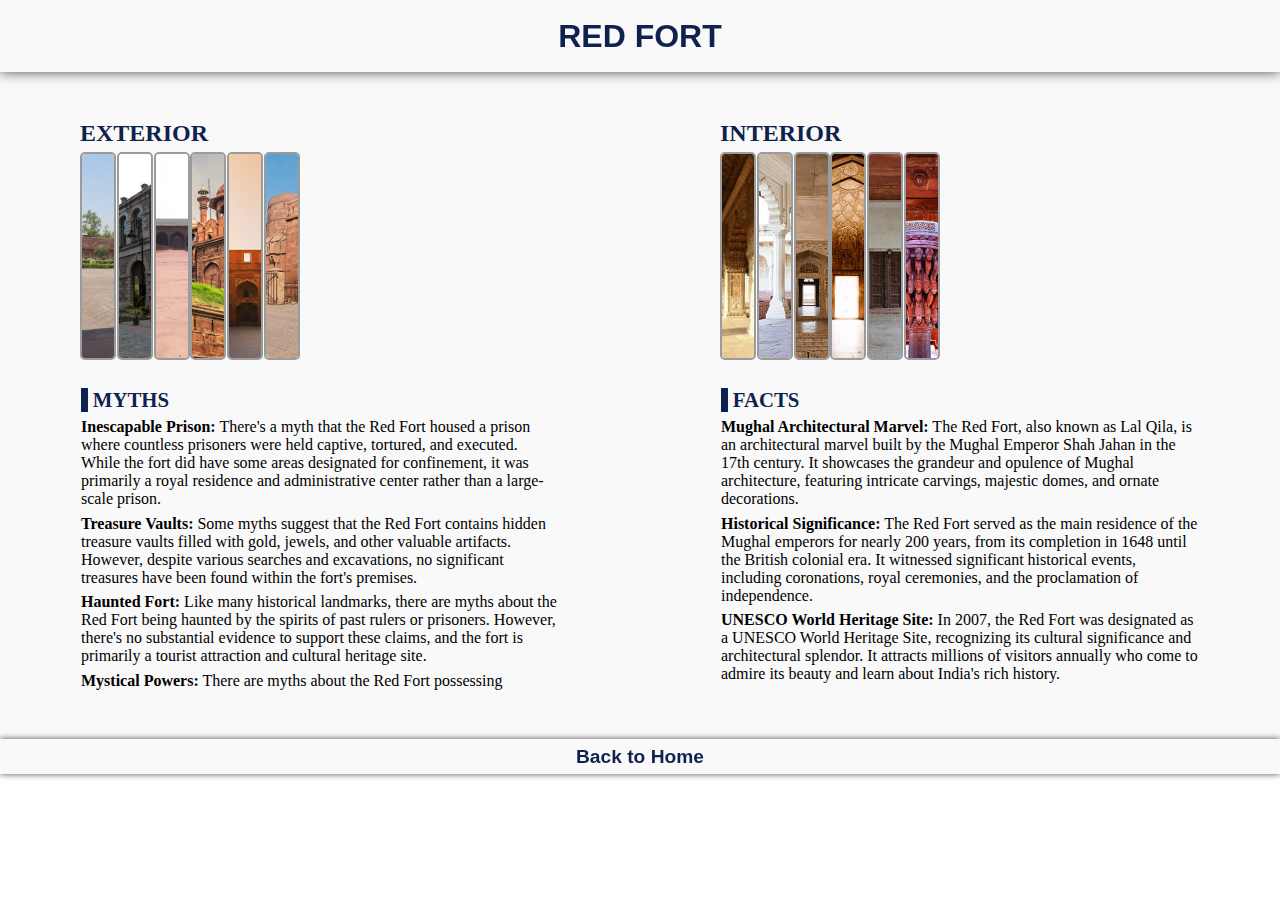
<file: redfort.html>
<!DOCTYPE html>
<html lang="en">
<head>
    <meta charset="UTF-8">
    <meta name="viewport" content="width=device-width, initial-scale=1.0">
    <title>Red Fort</title>
    <link rel="stylesheet" href="externalpage.css">
</head>
<body>
    <header>
        <div>RED FORT</div>
    </header>

    <main>
        <div class="container">

            <div class="exterior">
                <p>EXTERIOR</p>
                <div class="image_container">
                    <img src="ExternalPageImages/RedFort/Exterior/Exterior01.jpg" alt="RED FORT EXTERIOR IMAGE">
                    <img src="ExternalPageImages/RedFort/Exterior/Exterior02.jpg" alt="RED FORT EXTERIOR IMAGE">
                    <img src="ExternalPageImages/RedFort/Exterior/Exterior03.jpg" alt="RED FORT EXTERIOR IMAGE">
                    <img src="ExternalPageImages/RedFort/Exterior/Exterior04.jpg" alt="RED FORT EXTERIOR IMAGE">
                    <img src="ExternalPageImages/RedFort/Exterior/Exterior05.jpg" alt="RED FORT EXTERIOR IMAGE">
                    <img src="ExternalPageImages/RedFort/Exterior/Exterior06.jpg" alt="RED FORT EXTERIOR IMAGE">
                </div>
                <div class="image_desc">
                    <ul>
                        <li class="about_title">MYTHS</li>
                        <li><b>Inescapable Prison:</b> There's a myth that the Red Fort housed a prison where countless prisoners were held captive, tortured, and executed. While the fort did have some areas designated for confinement, it was primarily a royal residence and administrative center rather than a large-scale prison.</li>
                        <li><b>Treasure Vaults:</b> Some myths suggest that the Red Fort contains hidden treasure vaults filled with gold, jewels, and other valuable artifacts. However, despite various searches and excavations, no significant treasures have been found within the fort's premises.</li>
                        <li><b>Haunted Fort:</b> Like many historical landmarks, there are myths about the Red Fort being haunted by the spirits of past rulers or prisoners. However, there's no substantial evidence to support these claims, and the fort is primarily a tourist attraction and cultural heritage site.</li>
                        <li><b>Mystical Powers:</b> There are myths about the Red Fort possessing mystical powers or divine protection, which shielded it from enemy invasions and natural disasters. However, the fort's defenses were primarily based on strategic military planning and architectural design rather than supernatural forces.</li>
                        <li><b>Cursed Monument:</b> Some myths suggest that the Red Fort is cursed due to the tragedies and misfortunes associated with its construction and history. However, there's no historical evidence to suggest such a curse, and the fort remains an iconic symbol of India's rich cultural heritage.</li>
                    </ul>
                </div>
            </div>
            

                <div class="interior">
                    <p>INTERIOR</p>
                    <div class="image_container">
                        <img src="ExternalPageImages/RedFort/Interior/Interior01.jpg" alt="RED FORT INTERIOR IMAGE">
                        <img src="ExternalPageImages/RedFort/Interior/Interior02.jpg" alt="RED FORT INTERIOR IMAGE">
                        <img src="ExternalPageImages/RedFort/Interior/Interior03.jpg" alt="RED FORT INTERIOR IMAGE">
                        <img src="ExternalPageImages/RedFort/Interior/Interior04.jpg" alt="RED FORT INTERIOR IMAGE">
                        <img src="ExternalPageImages/RedFort/Interior/Interior05.jpg" alt="RED FORT INTERIOR IMAGE">
                        <img src="ExternalPageImages/RedFort/Interior/Interior06.jpg" alt="RED FORT INTERIOR IMAGE">
                    </div>
                    <div class="image_desc">
                        <ul>
                            <li class="about_title">FACTS</li>
                            <li><b>Mughal Architectural Marvel:</b> The Red Fort, also known as Lal Qila, is an architectural marvel built by the Mughal Emperor Shah Jahan in the 17th century. It showcases the grandeur and opulence of Mughal architecture, featuring intricate carvings, majestic domes, and ornate decorations.</li>
                            <li><b>Historical Significance:</b> The Red Fort served as the main residence of the Mughal emperors for nearly 200 years, from its completion in 1648 until the British colonial era. It witnessed significant historical events, including coronations, royal ceremonies, and the proclamation of independence.</li>
                            <li><b>UNESCO World Heritage Site:</b> In 2007, the Red Fort was designated as a UNESCO World Heritage Site, recognizing its cultural significance and architectural splendor. It attracts millions of visitors annually who come to admire its beauty and learn about India's rich history.</li>
                            <li><b>Symbol of Indian Independence:</b> The Red Fort holds special significance in Indian history as the site where Jawaharlal Nehru, India's first Prime Minister, hoisted the national flag and delivered the country's first Independence Day speech on August 15, 1947.</li>
                            <li><b>Cultural Center:</b> Today, the Red Fort serves as a cultural center and tourist destination, hosting various events, exhibitions, and cultural performances that showcase India's diverse heritage and vibrant traditions. It remains a proud symbol of India's rich cultural and architectural legacy.</li>
                        </ul>
                    </div>
                </div>
    </main>

    <footer>
        <div class="back_to_home">
            <a href="index.html">Back to Home</a>
        </div>
    </footer>
</body>
</html>
</file>
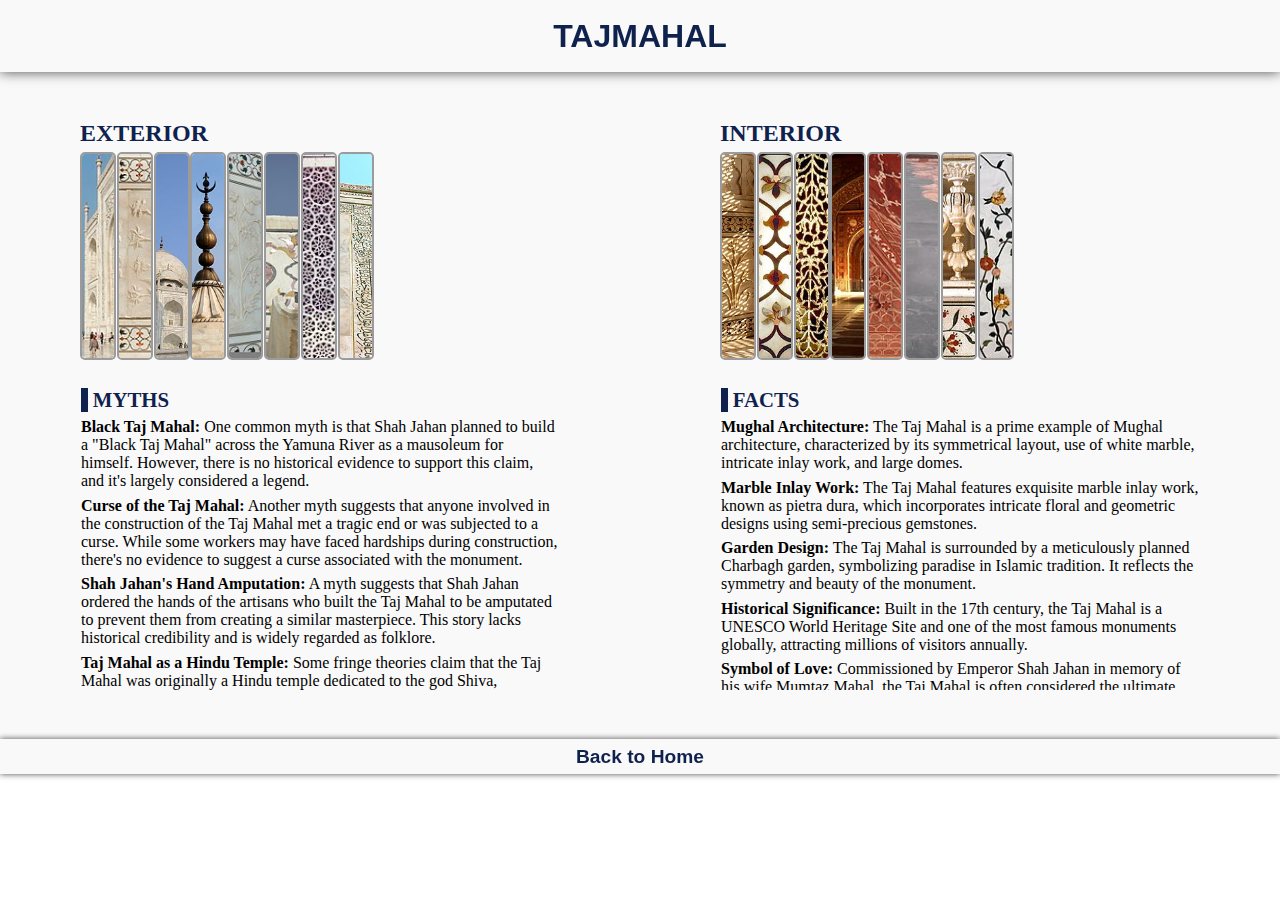
<file: tajmahal.html>
<!DOCTYPE html>
<html lang="en">
<head>
    <meta charset="UTF-8">
    <meta name="viewport" content="width=device-width, initial-scale=1.0">
    <title>Tajmahal</title>
    <link rel="stylesheet" href="externalpage.css">
</head>
<body>
    <header>
        <div>TAJMAHAL</div>
    </header>

    <main>
        <div class="container">

            <div class="exterior">
                <p>EXTERIOR</p>
                <div class="image_container">
                    <img src="ExternalPageImages/Tajmahal/Exterior/Exterior01.jpg" alt="TAJMAHAL EXTERIOR IMAGE">
                    <img src="ExternalPageImages/Tajmahal/Exterior/Exterior02.jpg" alt="TAJMAHAL EXTERIOR IMAGE">
                    <img src="ExternalPageImages/Tajmahal/Exterior/Exterior03.jpg" alt="TAJMAHAL EXTERIOR IMAGE">
                    <img src="ExternalPageImages/Tajmahal/Exterior/Exterior04.jpg" alt="TAJMAHAL EXTERIOR IMAGE">
                    <img src="ExternalPageImages/Tajmahal/Exterior/Exterior05.jpg" alt="TAJMAHAL EXTERIOR IMAGE">
                    <img src="ExternalPageImages/Tajmahal/Exterior/Exterior06.jpg" alt="TAJMAHAL EXTERIOR IMAGE">
                    <img src="ExternalPageImages/Tajmahal/Exterior/Exterior07.jpg" alt="TAJMAHAL EXTERIOR IMAGE">
                    <img src="ExternalPageImages/Tajmahal/Exterior/Exterior08.jpg" alt="TAJMAHAL EXTERIOR IMAGE">
                </div>
                <div class="image_desc">
                    <ul>
                        <li class="about_title">MYTHS</li>
                        <li><b>Black Taj Mahal:</b> One common myth is that Shah Jahan planned to build a "Black Taj Mahal" across the Yamuna River as a mausoleum for himself. However, there is no historical evidence to support this claim, and it's largely considered a legend.</li>
                        <li><b>Curse of the Taj Mahal:</b> Another myth suggests that anyone involved in the construction of the Taj Mahal met a tragic end or was subjected to a curse. While some workers may have faced hardships during construction, there's no evidence to suggest a curse associated with the monument.</li>
                        <li><b>Shah Jahan's Hand Amputation:</b> A myth suggests that Shah Jahan ordered the hands of the artisans who built the Taj Mahal to be amputated to prevent them from creating a similar masterpiece. This story lacks historical credibility and is widely regarded as folklore.</li>
                        <li><b>Taj Mahal as a Hindu Temple:</b> Some fringe theories claim that the Taj Mahal was originally a Hindu temple dedicated to the god Shiva, repurposed by Shah Jahan. However, this notion is debunked by overwhelming historical and architectural evidence supporting its Mughal origins.</li>
                        <li><b>Taj Mahal's Foundation of Black Marble:</b> It's often said that the foundation of the Taj Mahal is made of black marble, symbolizing the despair of Shah Jahan after Mumtaz Mahal's death. However, the foundation is made of brick and sandstone, not black marble.</li>
                    </ul>
                </div>
            </div>
            

                <div class="interior">
                    <p>INTERIOR</p>
                    <div class="image_container">
                        <img src="ExternalPageImages/Tajmahal/Interior/Interior01.jpg" alt="TAJMAHAL INTERIOR IMAGE">
                        <img src="ExternalPageImages/Tajmahal/Interior/Interior02.jpg" alt="TAJMAHAL INTERIOR IMAGE">
                        <img src="ExternalPageImages/Tajmahal/Interior/Interior03.jpg" alt="TAJMAHAL INTERIOR IMAGE">
                        <img src="ExternalPageImages/Tajmahal/Interior/Interior04.jpg" alt="TAJMAHAL INTERIOR IMAGE">
                        <img src="ExternalPageImages/Tajmahal/Interior/Interior05.jpg" alt="TAJMAHAL INTERIOR IMAGE">
                        <img src="ExternalPageImages/Tajmahal/Interior/Interior06.jpg" alt="TAJMAHAL INTERIOR IMAGE">
                        <img src="ExternalPageImages/Tajmahal/Interior/Interior07.jpg" alt="TAJMAHAL INTERIOR IMAGE">
                        <img src="ExternalPageImages/Tajmahal/Interior/Interior08.jpg" alt="TAJMAHAL INTERIOR IMAGE">
                    </div>
                    <div class="image_desc">
                        <ul>
                            <li class="about_title">FACTS</li>
                            <li><b>Mughal Architecture:</b> The Taj Mahal is a prime example of Mughal architecture, characterized by its symmetrical layout, use of white marble, intricate inlay work, and large domes.</li>
                            <li><b>Marble Inlay Work:</b> The Taj Mahal features exquisite marble inlay work, known as pietra dura, which incorporates intricate floral and geometric designs using semi-precious gemstones.</li>
                            <li><b>Garden Design:</b> The Taj Mahal is surrounded by a meticulously planned Charbagh garden, symbolizing paradise in Islamic tradition. It reflects the symmetry and beauty of the monument.</li>
                            <li><b>Historical Significance:</b> Built in the 17th century, the Taj Mahal is a UNESCO World Heritage Site and one of the most famous monuments globally, attracting millions of visitors annually.</li>
                            <li><b>Symbol of Love:</b> Commissioned by Emperor Shah Jahan in memory of his wife Mumtaz Mahal, the Taj Mahal is often considered the ultimate symbol of love and devotion. Its construction represents a profound testament to their eternal bond.</li>
                        </ul>
                    </div>
                </div>
    </main>

    <footer>
        <div class="back_to_home">
            <a href="index.html">Back to Home</a>
        </div>
    </footer>
</body>
</html>
</file>
<file: externalpage.css>
*{
    padding: 0;
    margin: 0;
    box-sizing: border-box;
}

body{
    width: 100%;
    height: 100%;
}

header{
    height: 4.5rem;
    background-color: #faf9f9;
    display: flex;
    justify-content: center;
    align-items: center;
    filter: drop-shadow(0 0 0.4em #494949);
}

header div{
    font-size: 2rem;
    text-align: center;
    font-weight:600;
    font-family: arial;
    color: #0f224e;
}

.container{
    display: grid;
    grid-template-columns: repeat(2, 1fr);
    gap: 4rem;
    padding:1rem 2rem;
    background-color: #faf9f9;
}

@media (max-width:900px){
    .container{
        grid-template-columns: repeat(1, 1fr);
    }
}

.exterior{
    padding: 2rem;
}

.interior{
    padding: 2rem;
}

.image_container{
    display: flex;
    width: 50%;
    height: 13rem;
    gap: .05rem;
    margin-bottom: .7rem;
    padding-left: 1rem;
}

.image_container img{
    width: 15%;
    height: 13rem;
    object-fit: cover;
    border: 2px solid rgb(155, 155, 155);
    border-radius: 5px;
    transition: all ease .5s;
}

.image_container img:hover{
    width: 100%;
    scale: 1.1;
}


li{
    list-style-type: none;
    margin-bottom: .4rem;
}

.interior p {
    font-size: 1.5rem;
    margin-bottom: .3rem;
    font-weight: 600;
    color: #0f224e;
    padding-left: 1rem;
}
.exterior p{
    font-size: 1.5rem;
    margin-bottom: .3rem;
    font-weight: 600;
    color: #0f224e;
    padding-left: 1rem;
}

.about_title{
    font-size: 1.3rem; 
    font-weight: 600;
    border-left: 7.5px solid #0f224e;
    padding-left: .3rem;
    color: #0f224e;
}

.image_desc{
    border: 1px solid transparent;
    padding: 1rem;
    padding-left: 5p/x;
    border-radius: 8px;
    height: 20rem;
    overflow: hidden;
}

.image_desc:hover{
    border: 1px solid rgb(100, 100, 100);
    overflow: auto;
}

.image_desc::-webkit-scrollbar { 
    width: 4px;
}
  
.image_desc::-webkit-scrollbar-thumb {
    background: #000000; 
    border-top-right-radius: 8px;
    border-bottom-right-radius: 8px;
}

.back_to_home{
    background-color: #faf9f9;
    display: flex;
    justify-content: center;
    align-items: center;
    filter: drop-shadow(0 0 0.2rem #494949);
    height: 2.2rem;
    font-size: 1.2rem;
    font-weight: 600;
    font-family: arial;
    
}

a{
    text-decoration: none;
    color: #0f224e;
    border: 1px solid transparent;
    border-radius: 5px;
    padding: .1rem;
}

.back_to_home a:hover{
    border: 1px solid #163172;
}
</file>
